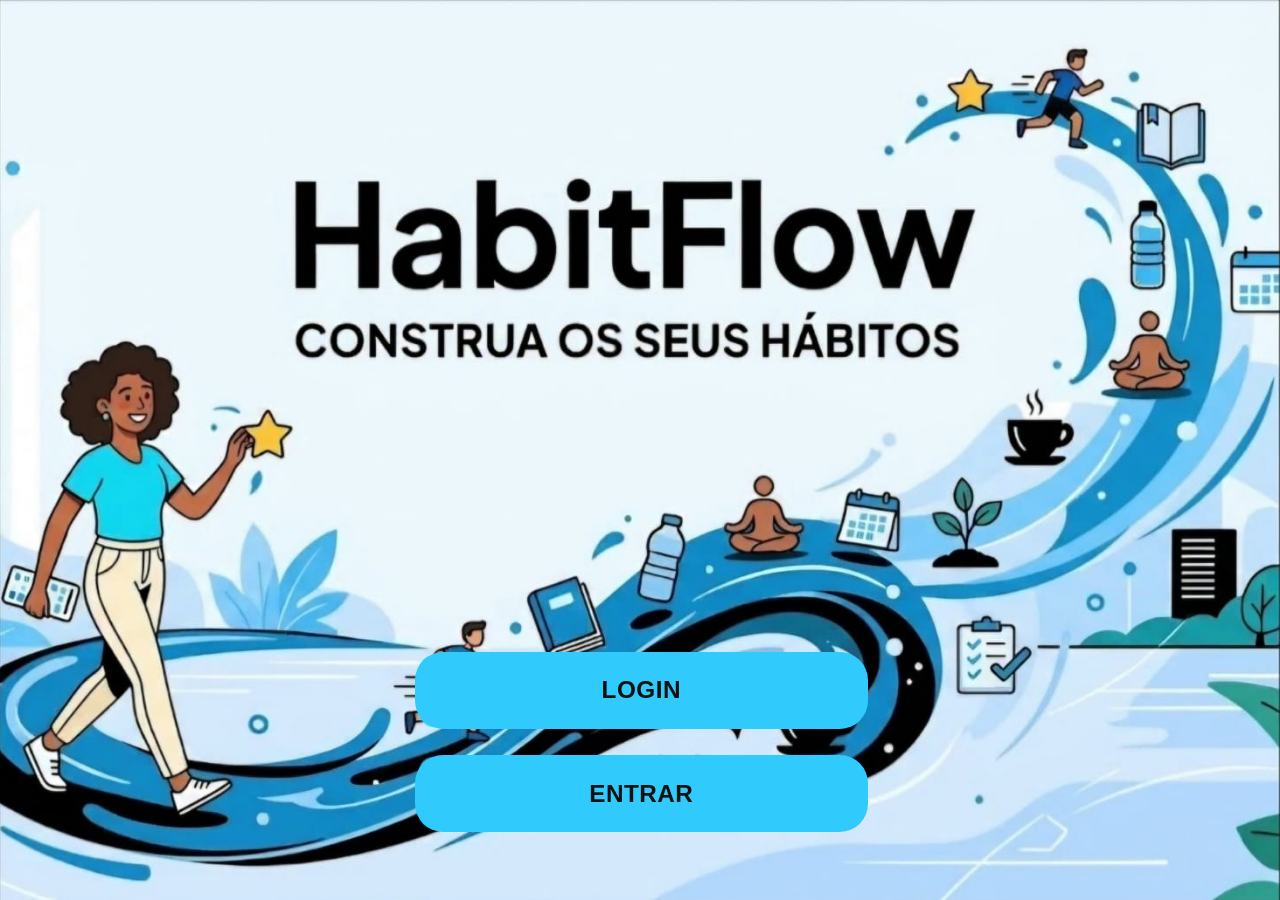
<file: index.html>
<!DOCTYPE html>
<html lang="pt-BR">
<head>
  <meta charset="UTF-8">
  <meta name="viewport" content="width=device-width, initial-scale=1.0">
  <title>HabitFlow - Construa os seus Hábitos</title>
  <link rel="stylesheet" href="css/style.css">
  <link rel="icon" type="image/x-icon" href="img/favicon/favicon.ico">
  <link rel="icon" type="image/png" sizes="32x32" href="img/favicon/favicon-32x32.png">
  <link rel="icon" type="image/png" sizes="16x16" href="img/favicon/favicon-16x16.png">
  <link rel="apple-touch-icon" sizes="180x180" href="img/favicon/apple-touch-icon.png">
</head>
<body class="pagina-inicial">

  <main class="tela-inicial" aria-label="Tela inicial do HabitFlow">
    <h1 class="sr-only">HabitFlow - Construa os seus hábitos</h1>
    <button type="button" class="btn-tela" id="btn-login">Login</button>
    <a href="app.html" class="btn-tela" id="btn-entrar">Entrar</a>
  </main>

  <div class="modal-fundo" id="modal" role="dialog" aria-modal="true" aria-labelledby="modal-titulo">
    <div class="modal" id="modal-caixa">
      <button type="button" class="fechar" id="btn-fechar" aria-label="Fechar">&times;</button>
      <h2 id="modal-titulo">Acesse sua conta</h2>
      <p class="sub" id="modal-sub">Entre com seu e-mail e senha.</p>

      <div class="abas">
        <button type="button" class="aba ativa" id="aba-login">Login</button>
        <button type="button" class="aba" id="aba-cadastro">Criar conta</button>
      </div>

      <form id="form-auth" novalidate>
        <div class="campo-nome">
          <label for="auth-nome">Nome</label>
          <input type="text" id="auth-nome" autocomplete="name" placeholder="Seu nome">
        </div>
        <label for="auth-email">E-mail</label>
        <input type="email" id="auth-email" autocomplete="email" placeholder="voce@email.com" required>
        <label for="auth-senha">Senha</label>
        <input type="password" id="auth-senha" autocomplete="current-password" placeholder="Mínimo 4 caracteres" required>
        <p class="erro" id="auth-erro" role="alert"></p>
        <button type="submit" class="btn-enviar" id="btn-enviar">Entrar</button>
      </form>
    </div>
  </div>

  <script src="js/script.js" defer></script>
</body>
</html>
</file>
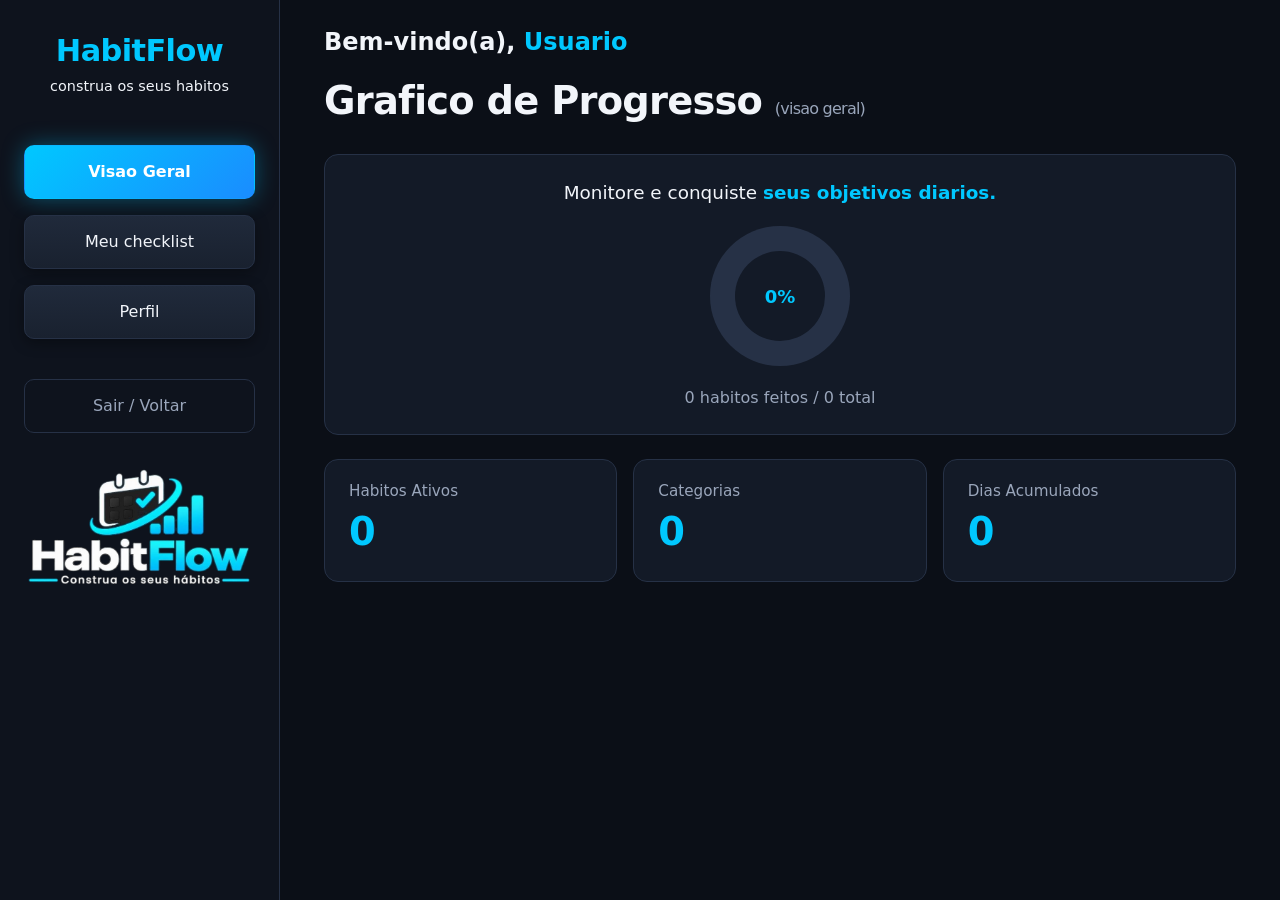
<file: app.html>
<!DOCTYPE html>
<html lang="pt-BR">
<head>
    <meta charset="UTF-8">
    <meta name="viewport" content="width=device-width, initial-scale=1.0">
    <title>HabitFlow - Painel do Usuario</title>
    <link rel="stylesheet" href="css/style.css">
  <link rel="icon" type="image/x-icon" href="img/favicon/favicon.ico">
  <link rel="icon" type="image/png" sizes="32x32" href="img/favicon/favicon-32x32.png">
  <link rel="icon" type="image/png" sizes="16x16" href="img/favicon/favicon-16x16.png">
  <link rel="apple-touch-icon" sizes="180x180" href="img/favicon/apple-touch-icon.png">
</head>
<body class="layout-app">
    <aside class="sidebar">
        <div class="sidebar-logo">
            <h1>HabitFlow</h1>
            <p class="slogan">construa os seus habitos</p>
        </div>

        <nav class="sidebar-nav" aria-label="Navegacao principal">
            <ul>
                <li><a href="#visao-geral" class="nav-item ativo" id="link-visao-geral" onclick="AtivarTela('visao-geral', 'link-visao-geral')">Visao Geral</a></li>
                <li><a href="#meu-checklist" class="nav-item" id="link-meu-checklist" onclick="AtivarTela('meu-checklist', 'link-meu-checklist')">Meu checklist</a></li>
                <li><a href="#perfil" class="nav-item" id="link-perfil" onclick="AtivarTela('perfil', 'link-perfil')">Perfil</a></li>
                <li><a href="index.html" class="nav-item nav-sair" id="link-sair">Sair / Voltar</a></li>
            </ul>
        </nav>

        <div class="sidebar-logo-img">
            <img src="img/logo-habitflow.png" alt="HabitFlow - Construa os seus hábitos">
        </div>
    </aside>

    <div class="painel-conteudo">
        <header class="topbar">
            <div class="saudacao-usuario">
                <p>Bem-vindo(a), <strong id="usuario-nome">Usuario</strong></p>
            </div>
        </header>

        <main class="conteudo-telas" id="main-tela">
            <details name="tela-habitflow" open>
                <summary hidden>Painel</summary>

                <div id="painel-inicio">
                    <!-- Visão Geral -->
                    <section id="visao-geral" class="tela-secao tela-ativa">
                        <header class="secao-cabecalho">
                            <h2>Grafico de Progresso <span class="subtitulo">(visao geral)</span></h2>
                        </header>

                        <article class="card-destaque progresso-geral-card">
                            <p class="frase-motivacional">Monitore e conquiste <strong>seus objetivos diarios.</strong></p>

                            <div class="grafico-pizza-wrapper" style="display: flex; justify-content: center; margin: 20px 0;">
                                <div class="grafico-pizza" id="grafico-pizza" style="width: 140px; height: 140px; border-radius: 50%; background: conic-gradient(var(--azul) 0% 0%, var(--borda) 0% 100%); display: flex; align-items: center; justify-content: center;">
                                    <div class="grafico-pizza-centro" style="width: 90px; height: 90px; border-radius: 50%; background: var(--cinza); display: flex; align-items: center; justify-content: center;">
                                        <span id="progresso-geral-texto" style="font-size: 18px; font-weight: bold; color: var(--azul);">0%</span>
                                    </div>
                                </div>
                            </div>

                            <div class="barra-progresso-container" style="display: none;">
                                <div class="barra-progresso-preenchimento" id="progresso-geral-barra" style="width: 0%;"></div>
                            </div>

                            <p class="progresso-contador">
                                <span id="contador-habitos-concluidos">0</span> habitos feitos /
                                <span id="contador-habitos-total">0</span> total
                            </p>
                        </article>

                        <section class="indicadores-resumo-secao">
                            <div class="indicadores-container" aria-label="Resumo geral de desempenho">
                                <div class="card-indicador">
                                    <h4>Habitos Ativos</h4>
                                    <p class="valor-indicador" id="indicador-habitos-ativos">0</p>
                                </div>
                                <div class="card-indicador">
                                    <h4>Categorias</h4>
                                    <p class="valor-indicador" id="indicador-categorias">0</p>
                                </div>
                                <div class="card-indicador">
                                    <h4>Dias Acumulados</h4>
                                    <p class="valor-indicador" id="indicador-dias-acumulados">0</p>
                                </div>
                            </div>
                        </section>
                    </section>

                    <!-- Meu Checklist -->
                    <section id="meu-checklist" class="tela-secao">
                        <header class="secao-cabecalho">
                            <h2>Meu Checklist</h2>
                            <p class="descricao-secao">Marque como concluido, edite ou remova tarefas. O progresso reflete na Visao Geral.</p>
                        </header>

                        <div class="barra-ferramentas-checklist">
                            <form id="form-nova-tarefa" class="form-tarefa-inline" onsubmit="event.preventDefault();">
                                <label for="campo-nova-tarefa" class="sr-only">Nome da nova tarefa</label>
                                <input type="text" id="campo-nova-tarefa" placeholder="Digite uma nova tarefa...">
                                <button type="button" class="btn-primario" id="btn-adicionar-tarefa" onclick="CriarHabito()">Adicionar tarefa +</button>
                            </form>

                            <div class="filtro-checklist-container">
                                <label for="filtro-checklist" class="sr-only">Filtrar tarefas</label>
                                <select id="filtro-checklist">
                                    <option value="todas">Todas (Completas e Incompletas)</option>
                                    <option value="concluidas">Completas</option>
                                    <option value="pendentes">Incompletas / Pendentes</option>
                                </select>
                            </div>
                        </div>

                        <section class="habitos-hoje-secao">
                            <ul class="lista-habitos-hoje" id="lista-habitos-hoje">
                                <li class="item-vazio" id="mensagem-vazio-hoje">
                                    Nenhuma tarefa cadastrada no checklist. Clique abaixo para adicionar.
                                </li>
                            </ul>
                        </section>
                    </section>
                </div>
            </details>

            <!-- Perfil -->
            <details name="tela-habitflow">
                <summary hidden>Perfil</summary>

                <section id="perfil" tabindex="-1" class="tela-secao tela-ativa" aria-labelledby="perfil-titulo">
                    <header class="secao-cabecalho">
                        <h2 id="perfil-titulo" class="frase-motivacional">Meu <strong>Perfil</strong></h2>
                    </header>

                    <article class="card-formulario">
                        <div class="progresso-geral-card">
                            <img id="perfil-avatar"
                                src="[data-uri]"
                                width="112" height="112" alt="Foto de perfil">
                        </div>

                        <div>
                            <hr>
                            <div class="grupo-campo">
                                <label class="frase-motivacional" for="perfil-nome"><strong>NOME DE USUÁRIO</strong></label>
                                <input type="text" id="perfil-nome" readonly placeholder="Não informado">
                            </div>

                            <hr>
                            <div class="grupo-campo">
                                <label class="frase-motivacional" for="perfil-email"><strong>E-MAIL</strong></label>
                                <input type="email" id="perfil-email" readonly placeholder="Não informado">
                            </div>

                            <hr>
                            <div class="grupo-campo">
                                <label class="frase-motivacional" for="perfil-telefone"><strong>NÚMERO DE TELEFONE</strong></label>
                                <input type="tel" id="perfil-telefone" readonly placeholder="Não informado">
                            </div>

                            <hr>
                            <div class="grupo-campo">
                                <label class="frase-motivacional" for="perfil-nascimento"><strong>DATA DE NASCIMENTO</strong></label>
                                <input type="text" id="perfil-nascimento" readonly placeholder="Não informada">
                            </div>

                            <hr>
                            <div class="grupo-campo">
                                <label class="frase-motivacional" for="perfil-genero"><strong>GÊNERO</strong></label>
                                <input type="text" id="perfil-genero" readonly placeholder="Não informado">
                            </div>
                        </div>
                    </article>
                </section>
            </details>
        </main>
    </div>

    <script src="js/script.js" defer></script>
</body>
</html>
</file>
<file: css/style.css>
:root {
  --fundo: #0b0f17;
  --fundo-lateral: #0e131d;
  --cinza: #131a27;          /* superfície dos cards */
  --cinza-2: #1a2333;        /* superfície elevada / botões */
  --borda: #263146;
  --azul: #00c8ff;           /* ciano de destaque */
  --azul-forte: #1a8cff;     /* azul de botões */
  --azul-grad: linear-gradient(135deg, #00c8ff 0%, #1a8cff 100%);
  --texto: #f2f5fa;
  --texto-suave: #9aa6bb;
  --raio: 14px;
  --fonte: "Inter", "Segoe UI", system-ui, -apple-system, sans-serif;
}

*, *::before, *::after { box-sizing: border-box; }

html { color-scheme: dark; }

body {
  margin: 0;
  font-family: var(--fonte);
  background: var(--fundo);
  color: var(--texto);
  line-height: 1.5;
}

h1, h2, h3, h4, p { margin: 0; }
ul { list-style: none; margin: 0; padding: 0; }
a { color: inherit; text-decoration: none; }

.sr-only {
  position: absolute; width: 1px; height: 1px; padding: 0; margin: -1px;
  overflow: hidden; clip: rect(0 0 0 0); white-space: nowrap; border: 0;
}

:focus-visible { outline: 2px solid var(--azul); outline-offset: 2px; }

/* LAYOUT  */

.layout-app {
  display: grid;
  grid-template-columns: 280px 1fr;
  min-height: 100vh;
}

/*  SIDEBAR  */

.sidebar {
  background: var(--fundo-lateral);
  border-right: 1px solid var(--borda);
  padding: 28px 24px;
  display: flex;
  flex-direction: column;
  gap: 48px;
  position: sticky;
  top: 0;
  height: 100vh;
}

.sidebar-logo { text-align: center; }

.sidebar-logo h1 {
  font-size: 1.9rem;
  font-weight: 700;
  color: var(--azul);
  letter-spacing: -0.02em;
}

.slogan { font-size: 0.9rem; color: var(--texto); margin-top: 2px; }

.sidebar-nav ul { display: flex; flex-direction: column; gap: 16px; }

.sidebar-logo-img { margin-top: -16px; text-align: center; }
.sidebar-logo-img img { width: 100%; max-width: 232px; height: auto; display: inline-block; }

.nav-item {
  display: flex;
  align-items: center;
  justify-content: center;
  padding: 14px 16px;
  border-radius: 10px;
  border: 1px solid var(--borda);
  background: linear-gradient(180deg, #202a3b, #19212f);
  color: var(--texto);
  font-weight: 500;
  box-shadow: 0 4px 14px rgba(0, 0, 0, 0.35);
  transition: transform .15s ease, border-color .15s ease;
}

.nav-item:hover { border-color: var(--azul); }

.nav-item.ativo {
  background: var(--azul-grad);
  border-color: transparent;
  color: #fff;
  font-weight: 600;
  box-shadow: 0 0 22px rgba(0, 200, 255, 0.35);
}

.nav-sair {
  margin-top: 24px;
  background: transparent;
  box-shadow: none;
  color: var(--texto-suave);
}

/* PAINEL / TOPBAR */

.painel-conteudo { padding: 24px 44px 48px; min-width: 0; }

.topbar {
  display: flex;
  justify-content: space-between;
  align-items: center;
  gap: 16px;
  margin-bottom: 8px;
}

.saudacao-usuario p { font-size: 1.5rem; font-weight: 700; }
.saudacao-usuario strong { color: var(--azul); }

.busca-global input,
.barra-ferramentas input,
.barra-ferramentas select,
.grupo-campo input,
.grupo-campo select,
.form-tarefa-inline input,
#filtro-checklist {
  width: 100%;
  background: var(--cinza);
  border: 1px solid var(--borda);
  border-radius: 10px;
  color: var(--texto);
  padding: 12px 16px;
  font: inherit;
}

.busca-global { width: min(360px, 100%); }
.busca-global input::placeholder,
input::placeholder { color: var(--texto-suave); }

input:focus, select:focus { border-color: var(--azul); outline: none; box-shadow: 0 0 0 3px rgba(0, 200, 255, .18); }

/* TELAS */

.tela-secao { display: none; }
.tela-secao.tela-ativa { display: block; }

.secao-cabecalho { margin: 12px 0 24px; }
.secao-cabecalho h2 { font-size: 2.4rem; font-weight: 700; letter-spacing: -0.02em; }
.subtitulo { font-size: 1rem; font-weight: 400; color: var(--texto-suave); }
.descricao-secao { color: var(--texto); margin-top: 6px; font-size: 1.05rem; }

/*  CARDS  */

.card-destaque,
.card-formulario,
.tabela-container,
.card-indicador,
.barra-ferramentas-checklist,
.habitos-hoje-secao {
  background: var(--cinza);
  border: 1px solid var(--borda);
  border-radius: var(--raio);
}

.card-destaque { padding: 24px 28px; }

.progresso-geral-card { text-align: center; }
.frase-motivacional { font-size: 1.15rem; }
.frase-motivacional strong { color: var(--azul); }
.progresso-contador { color: var(--texto-suave); }

.indicadores-resumo-secao { margin-top: 24px; }

.indicadores-container {
  display: grid;
  grid-template-columns: repeat(auto-fit, minmax(180px, 1fr));
  gap: 16px;
}

.card-indicador { padding: 20px 24px; }
.card-indicador h4 { color: var(--texto-suave); font-weight: 500; font-size: .95rem; }
.valor-indicador { font-size: 2.4rem; font-weight: 700; color: var(--azul); }

/*  BOTOES  */

.btn-primario, .btn-secundario, .btn-neutro {
  font: inherit;
  font-weight: 600;
  border-radius: 8px;
  padding: 11px 20px;
  cursor: pointer;
  border: 1px solid transparent;
  transition: filter .15s ease, border-color .15s ease;
}

.btn-primario { background: var(--azul-forte); color: #fff; box-shadow: 0 0 16px rgba(26, 140, 255, .3); }
.btn-primario:hover { filter: brightness(1.12); }

.btn-secundario { background: var(--cinza-2); color: var(--texto); border-color: var(--borda); }
.btn-secundario:hover { border-color: var(--azul); }

.btn-neutro { background: transparent; color: var(--texto-suave); border-color: var(--borda); }
.btn-neutro:hover { color: var(--texto); }

.btn-full { width: 100%; margin-top: 16px; }

/* Formulario de criacao de habitos */
#modal-criacao-habito {
  position: fixed;
  inset: 0;
  z-index: 1000;
  display: flex;
  align-items: center;
  justify-content: center;
  overflow-y: auto;
  padding: 16px;
  background: rgba(11, 15, 23, .72);
  backdrop-filter: blur(6px);
}

#modal-criacao-habito .card-formulario {
  display: flex;
  flex-direction: column;
  gap: 22px;
  width: min(500px, 100%);
  min-width: 0;
  max-height: calc(100vh - 32px);
  max-height: calc(100dvh - 32px);
  overflow-y: auto;
  overscroll-behavior: contain;
  padding: 32px;
  border: 1px solid rgba(0, 200, 255, .24);
  border-radius: 20px;
  background: linear-gradient(155deg, #182335, #101722);
  box-shadow: 0 20px 60px rgba(0, 0, 0, .5);
}

#modal-criacao-habito .grupo-campo {
  display: grid;
  gap: 8px;
  margin: 0;
}

#modal-criacao-habito label {
  color: #dce7f5;
  font-size: .9rem;
  font-weight: 600;
}

#modal-criacao-habito input,
#modal-criacao-habito select {
  width: 100%;
  min-height: 48px;
  padding: 12px 14px;
  border: 1px solid #33445d;
  border-radius: 10px;
  background: #0e1622;
  color: var(--texto);
  font: inherit;
  transition: border-color .15s ease, box-shadow .15s ease;
}

#modal-criacao-habito input::placeholder {
  color: var(--texto-suave);
}

#modal-criacao-habito input:focus,
#modal-criacao-habito select:focus {
  border-color: var(--azul);
  outline: none;
  box-shadow: 0 0 0 3px rgba(0, 200, 255, .16);
}

#modal-criacao-habito .acoes-formulario {
  display: flex;
  justify-content: center;
  flex-wrap: wrap;
  gap: 12px;
  padding-top: 18px;
  border-top: 1px solid var(--borda);
}

#modal-criacao-habito .acoes-formulario button {
  flex: 0 1 140px;
}

#modal-criacao-habito .btn-neutro {
  background: rgba(255, 255, 255, .03);
}

#modal-criacao-habito .btn-neutro:hover {
  border-color: #52627a;
}


/* ================= CHECKLIST ================= */

.progresso-tarefas-card {
  display: grid;
  grid-template-columns: 1fr auto;
  align-items: center;
  gap: 32px;
  padding: 24px 28px;
  margin-bottom: 24px;
  background: var(--cinza);
  border: 1px solid var(--borda);
  border-radius: var(--raio);
}

.progresso-tarefas-card h3 { font-size: 1.3rem; margin-bottom: 12px; }

.barra-progresso-container {
  height: 14px;
  background: var(--cinza-2);
  border-radius: 999px;
  overflow: hidden;
}

.barra-progresso-preenchimento {
  height: 100%;
  background: linear-gradient(90deg, #00d4ff, #1a8cff);
  border-radius: 999px;
  box-shadow: 0 0 14px rgba(0, 200, 255, .5);
  transition: width .4s ease;
}

.progresso-tarefas-resumo {
  text-align: center;
  padding-left: 32px;
  border-left: 1px solid var(--borda);
}

.progresso-tarefas-resumo p { color: var(--texto); }
.progresso-tarefas-porcentagem { font-size: 2.8rem; font-weight: 700; color: var(--azul); line-height: 1.1; }

/* Barra de ferramentas */
.barra-ferramentas-checklist {
  display: flex;
  justify-content: space-between;
  align-items: center;
  gap: 12px;
  padding: 14px 16px;
  border-bottom-left-radius: 0;
  border-bottom-right-radius: 0;
  border-bottom: 0;
}

.form-tarefa-inline { display: flex; gap: 10px; flex: 1; }
.form-tarefa-inline input { max-width: 380px; }

.filtro-checklist-container { flex: 0 0 auto; }
#filtro-checklist { width: auto; min-width: 200px; }

/* Lista */
.habitos-hoje-secao {
  border-top-left-radius: 0;
  border-top-right-radius: 0;
  padding: 4px 16px 16px;
}

.lista-habitos-hoje li {
  display: flex;
  align-items: center;
  gap: 16px;
  padding: 12px 0;
  border-top: 1px solid var(--borda);
}

.lista-habitos-hoje li:first-child { border-top: 0; }

.lista-habitos-hoje li > span,
.lista-habitos-hoje li > label { flex: 1; }

.lista-habitos-hoje li.concluido > span,
.lista-habitos-hoje li.concluido > label,
.lista-habitos-hoje li.concluida > span,
.lista-habitos-hoje li.concluida > label {
  text-decoration: line-through;
  color: var(--texto-suave);
}

.lista-habitos-hoje .item-vazio {
  justify-content: center;
  color: var(--texto-suave);
  padding: 28px 0;
}

/* Checkbox personalizado */
.lista-habitos-hoje input[type="checkbox"] {
  appearance: none;
  -webkit-appearance: none;
  width: 26px;
  height: 26px;
  flex: 0 0 26px;
  border: 2px solid var(--texto-suave);
  border-radius: 7px;
  background: transparent;
  cursor: pointer;
  display: grid;
  place-content: center;
  transition: background .15s ease, border-color .15s ease;
}

.lista-habitos-hoje input[type="checkbox"]:checked {
  background: var(--azul-grad);
  border-color: transparent;
}

.lista-habitos-hoje input[type="checkbox"]:checked::after {
  content: "";
  width: 12px;
  height: 7px;
  border-left: 3px solid #fff;
  border-bottom: 3px solid #fff;
  transform: translateY(-1px) rotate(-45deg);
}

/* Botoes de editar / excluir (use class="btn-icone") */
.btn-icone {
  background: transparent;
  border: 0;
  color: var(--texto-suave);
  cursor: pointer;
  font-size: 1.1rem;
  padding: 6px;
  border-radius: 6px;
}

.btn-icone:hover { color: var(--azul); background: rgba(0, 200, 255, .08); }
.btn-icone.excluir:hover { color: #ff5d6c; background: rgba(255, 93, 108, .1); }

/* Mensagem de incentivo (novo, ver HTML sugerido) */
.mensagem-incentivo {
  display: flex;
  align-items: center;
  gap: 18px;
  margin-top: 24px;
  padding: 18px 24px;
  background: linear-gradient(90deg, #0f2038, #101b2e);
  border: 1px solid #1f4a80;
  border-radius: var(--raio);
}

.mensagem-incentivo .icone { font-size: 2rem; padding-right: 18px; border-right: 1px solid var(--borda); }
.mensagem-incentivo h4 { color: var(--azul); font-size: 1.15rem; }
.mensagem-incentivo p { color: var(--texto); font-size: .95rem; }

/*  PERFIL  */

.perfil-info { display: flex; flex-direction: column; gap: 10px; max-width: 520px; }

/*  RESPONSIVO  */

@media (max-width: 960px) {
  .layout-app { grid-template-columns: 1fr; }

  .sidebar {
    position: static;
    height: auto;
    flex-direction: row;
    align-items: center;
    flex-wrap: wrap;
    gap: 16px;
    padding: 16px 20px;
    border-right: 0;
    border-bottom: 1px solid var(--borda);
  }

  .sidebar-nav ul { flex-direction: row; flex-wrap: wrap; gap: 8px; }
  .nav-item { padding: 10px 14px; }
  .nav-sair { margin-top: 0; }
  .sidebar-logo-img { display: none; }

  .painel-conteudo { padding: 20px; }
  .grade-meus-habitos { grid-template-columns: 1fr; }
}

@media (max-width: 640px) {
  .topbar { flex-direction: column; align-items: stretch; }
  .secao-cabecalho h2 { font-size: 1.8rem; }

  .progresso-tarefas-card { grid-template-columns: 1fr; gap: 16px; }
  .progresso-tarefas-resumo { padding: 16px 0 0; border-left: 0; border-top: 1px solid var(--borda); }

  .barra-ferramentas-checklist,
  .form-tarefa-inline { flex-direction: column; align-items: stretch; }
  .form-tarefa-inline input { max-width: none; }
  #filtro-checklist { width: 100%; }

  #modal-criacao-habito { padding: 12px; }
  #modal-criacao-habito .card-formulario {
    gap: 18px;
    padding: 24px 20px;
    border-radius: 16px;
  }
  #modal-criacao-habito .acoes-formulario button { width: 100%; }
}

@media (max-height: 520px) {
  #modal-criacao-habito {
    align-items: flex-start;
    padding-block: 12px;
  }

  #modal-criacao-habito .card-formulario {
    gap: 16px;
    max-height: calc(100vh - 24px);
    max-height: calc(100dvh - 24px);
    padding: 24px;
  }
}

@media (prefers-reduced-motion: reduce) {
  * { transition: none !important; }
}

/* TELA INICIAL (index.html)*/

html:has(body.pagina-inicial) { color-scheme: light; height: 100%; }

body.pagina-inicial {
  height: 100%;
  background: #eaf5fd;
  font-family: "Segoe UI", Roboto, Arial, sans-serif;
  display: flex;
  align-items: center;
  justify-content: center;
  overflow: hidden;
}

/* Imagem esticada: ocupa a janela inteira (100% x 100%) */
.tela-inicial {
  position: relative;
  width: 100vw;
  height: 100vh;
  height: 100dvh;
  background: url("../img/tela-inicial.jpg") center / 100% 100% no-repeat;
  container-type: size;
}

/* Botões reais posicionados sobre os botões da arte */
.btn-tela {
  position: absolute;
  left: 32.4%;
  width: 35.4%;
  height: 8.6%;
  border: 0;
  border-radius: 2.2cqw;
  background: #30cafc;
  color: #111;
  font: 700 min(1.9cqw, 2.7cqh)/1 "Segoe UI", Roboto, Arial, sans-serif;
  letter-spacing: .02em;
  text-transform: uppercase;
  cursor: pointer;
  text-decoration: none;
  display: flex;
  align-items: center;
  justify-content: center;
  transition: transform .15s, filter .15s, box-shadow .15s;
}
.btn-tela:hover { filter: brightness(1.07); transform: translateY(-2px); box-shadow: 0 .6cqw 1.6cqw rgba(0, 120, 200, .3); }
.btn-tela:focus-visible { outline: 3px solid #0b4f8a; outline-offset: 3px; }
#btn-login  { top: 72.4%; }
#btn-entrar { top: 83.9%; }

/* Modal de login / cadastro */
.modal-fundo {
  position: fixed;
  inset: 0;
  background: rgba(10, 40, 70, .55);
  display: none;
  align-items: center;
  justify-content: center;
  padding: 16px;
  z-index: 10;
}
.modal-fundo.aberto { display: flex; }

.modal {
  background: #fff;
  color: #0b2a44;
  width: 100%;
  max-width: 400px;
  border-radius: 16px;
  padding: 28px 24px 24px;
  box-shadow: 0 20px 50px rgba(0, 0, 0, .3);
  position: relative;
  font-family: "Segoe UI", Roboto, Arial, sans-serif;
}
.modal h2 { margin: 0 0 4px; font-size: 22px; color: #0b2a44; }
.modal .sub { margin: 0 0 18px; font-size: 14px; color: #5b6b7a; }

.modal .fechar {
  position: absolute;
  top: 10px;
  right: 12px;
  border: 0;
  background: none;
  font-size: 26px;
  line-height: 1;
  cursor: pointer;
  color: #5b6b7a;
}

.modal .abas { display: flex; gap: 6px; margin-bottom: 18px; background: #eaf5fd; padding: 4px; border-radius: 10px; }
.modal .aba {
  flex: 1;
  border: 0;
  background: none;
  padding: 9px;
  border-radius: 8px;
  font-family: inherit;
  font-size: 14px;
  font-weight: 600;
  color: #3b5a75;
  cursor: pointer;
}
.modal .aba.ativa { background: #30cafc; color: #111; }

.modal label { display: block; font-size: 13px; font-weight: 600; color: #26425a; margin: 12px 0 5px; }
.modal input {
  width: 100%;
  padding: 11px 12px;
  font-size: 15px;
  font-family: inherit;
  background: #fff;
  color: #0b2a44;
  border: 1.5px solid #c5d8e8;
  border-radius: 9px;
}
.modal input::placeholder { color: #8a9bab; }
.modal input:focus { outline: none; border-color: #30cafc; box-shadow: 0 0 0 3px rgba(48, 202, 252, .25); }

.modal .campo-nome { display: none; }
.modal.modo-cadastro .campo-nome { display: block; }

.modal .erro { min-height: 20px; margin: 10px 0 0; font-size: 13px; color: #c0392b; }

.modal .btn-enviar {
  width: 100%;
  margin-top: 6px;
  padding: 13px;
  border: 0;
  border-radius: 10px;
  background: #30cafc;
  color: #111;
  font-family: inherit;
  font-size: 15px;
  font-weight: 700;
  text-transform: uppercase;
  cursor: pointer;
}
.modal .btn-enviar:hover { filter: brightness(1.07); }
</file>
